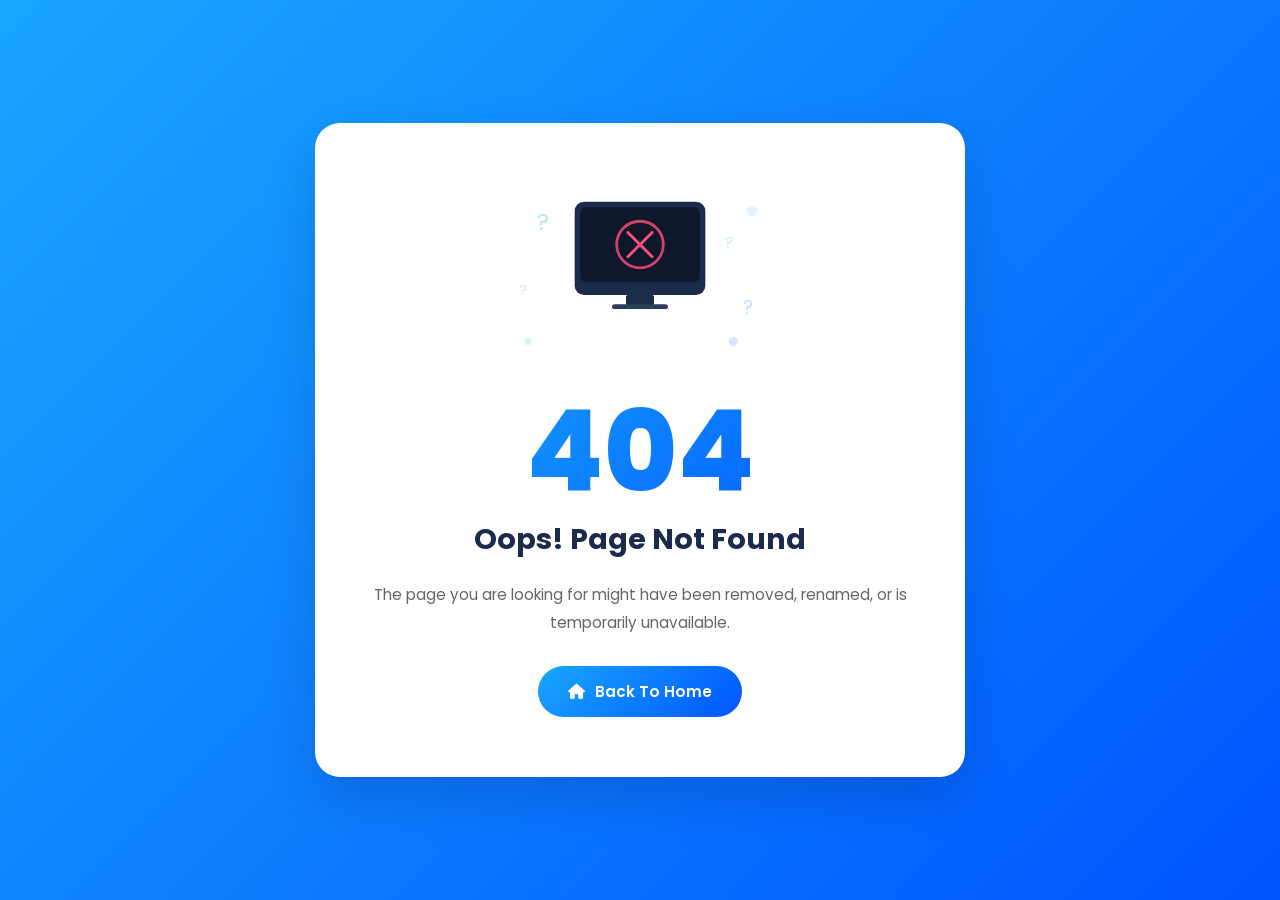
<file: 404error.html>
<!DOCTYPE html>
<html lang="en">
<head>
    <meta charset="UTF-8">
    <meta name="viewport" content="width=device-width, initial-scale=1.0">
    <title>404 - Page Not Found | Stackly IT Solutions</title>
    <meta name="description" content="The page you are looking for could not be found. Return to Stackly IT Solutions homepage.">

    <link rel="stylesheet" href="404style.css">

    <link rel="stylesheet"
        href="https://cdnjs.cloudflare.com/ajax/libs/font-awesome/6.5.1/css/all.min.css">
</head>

<body>

<div class="error-container">

    <div class="error-content">

        <!-- Animated SVG Illustration -->
        <div class="error-illustration">
            <svg viewBox="0 0 300 200" xmlns="http://www.w3.org/2000/svg" class="error-svg">
                <defs>
                    <linearGradient id="errGrad" x1="0%" y1="0%" x2="100%" y2="100%">
                        <stop offset="0%" stop-color="#19a7ff" />
                        <stop offset="100%" stop-color="#0055ff" />
                    </linearGradient>
                </defs>
                <!-- Broken Monitor -->
                <g transform="translate(80, 20)">
                    <rect x="0" y="0" width="140" height="100" rx="10" fill="#1b2b4b" />
                    <rect x="6" y="6" width="128" height="80" rx="6" fill="#0f172a" />
                    <!-- Error X -->
                    <circle cx="70" cy="46" r="25" fill="none" stroke="#ff4f79" stroke-width="3" opacity="0.8" />
                    <line x1="57" y1="33" x2="83" y2="59" stroke="#ff4f79" stroke-width="3" stroke-linecap="round" />
                    <line x1="83" y1="33" x2="57" y2="59" stroke="#ff4f79" stroke-width="3" stroke-linecap="round" />
                    <!-- Stand -->
                    <rect x="55" y="100" width="30" height="12" rx="2" fill="#1b2b4b" />
                    <rect x="40" y="110" width="60" height="5" rx="3" fill="#2a3f5f" />
                </g>
                <!-- Floating Question Marks -->
                <text x="40" y="50" font-family="'Poppins', sans-serif" font-size="24" fill="#19a7ff" opacity="0.3">?</text>
                <text x="240" y="70" font-family="'Poppins', sans-serif" font-size="18" fill="#19a7ff" opacity="0.2">?</text>
                <text x="20" y="120" font-family="'Poppins', sans-serif" font-size="16" fill="#4facfe" opacity="0.25">?</text>
                <text x="260" y="140" font-family="'Poppins', sans-serif" font-size="20" fill="#0055ff" opacity="0.2">?</text>
                <!-- Decorative Dots -->
                <circle cx="30" cy="170" r="4" fill="#19a7ff" opacity="0.15" />
                <circle cx="270" cy="30" r="6" fill="#4facfe" opacity="0.15" />
                <circle cx="250" cy="170" r="5" fill="#0055ff" opacity="0.15" />
            </svg>
        </div>

        <h1>404</h1>

        <h2>Oops! Page Not Found</h2>

        <p>
            The page you are looking for might have been removed,
            renamed, or is temporarily unavailable.
        </p>

        <a href="index.html" class="home-btn">
            <i class="fa-solid fa-house"></i>
            Back To Home
        </a>

    </div>

</div>

</body>
</html>
</file>
<file: 404style.css>
@import url('https://fonts.googleapis.com/css2?family=Poppins:wght@300;400;500;600;700;800&display=swap');

*{
    margin:0;
    padding:0;
    box-sizing:border-box;
    font-family:'Poppins',sans-serif;
}

body{
    min-height:100vh;
    display:flex;
    justify-content:center;
    align-items:center;
    background:linear-gradient(
        135deg,
        #19a7ff,
        #0055ff
    );
    padding:20px;
}

.error-container{
    width:90%;
    max-width:650px;
}

.error-content{
    background:white;
    text-align:center;
    padding:60px 40px;
    border-radius:25px;
    box-shadow:0 20px 50px rgba(0,0,0,.15);
}

.error-illustration{
    max-width:280px;
    margin:0 auto 20px;
}

.error-svg{
    width:100%;
    height:auto;
}

/* Floating animation for SVG question marks */
.error-svg text{
    animation:float 3s ease-in-out infinite alternate;
}

.error-svg text:nth-of-type(2){
    animation-delay:0.5s;
}

.error-svg text:nth-of-type(3){
    animation-delay:1s;
}

.error-svg text:nth-of-type(4){
    animation-delay:1.5s;
}

@keyframes float{
    0%{ transform:translateY(0); }
    100%{ transform:translateY(-8px); }
}

.error-content h1{
    font-size:7rem;
    background:linear-gradient(135deg,#19a7ff,#0055ff);
    -webkit-background-clip:text;
    -webkit-text-fill-color:transparent;
    background-clip:text;
    line-height:1;
    font-weight:800;
}

.error-content h2{
    margin-top:10px;
    font-size:1.8rem;
    color:#1b2b4b;
}

.error-content p{
    margin:20px 0 30px;
    color:#666;
    line-height:1.8;
    font-size:0.95rem;
}

.home-btn{
    display:inline-flex;
    align-items:center;
    gap:10px;
    padding:14px 30px;
    border-radius:50px;
    background:linear-gradient(135deg,#19a7ff,#0055ff);
    color:white;
    font-weight:600;
    text-decoration:none;
    transition:all .3s ease;
    font-size:0.95rem;
}

.home-btn:hover{
    transform:translateY(-4px);
    box-shadow:0 10px 30px rgba(25,167,255,.4);
}

/* ================= RESPONSIVE ================= */

@media(max-width:576px){

    .error-content{
        padding:40px 20px;
    }

    .error-content h1{
        font-size:5rem;
    }

    .error-content h2{
        font-size:1.3rem;
    }

    .error-content p{
        font-size:0.85rem;
    }

    .error-illustration{
        max-width:220px;
    }

    .home-btn{
        padding:12px 24px;
        font-size:0.85rem;
    }
}

@media(max-width:380px){

    .error-content h1{
        font-size:4rem;
    }

    .error-content h2{
        font-size:1.1rem;
    }
}
</file>
